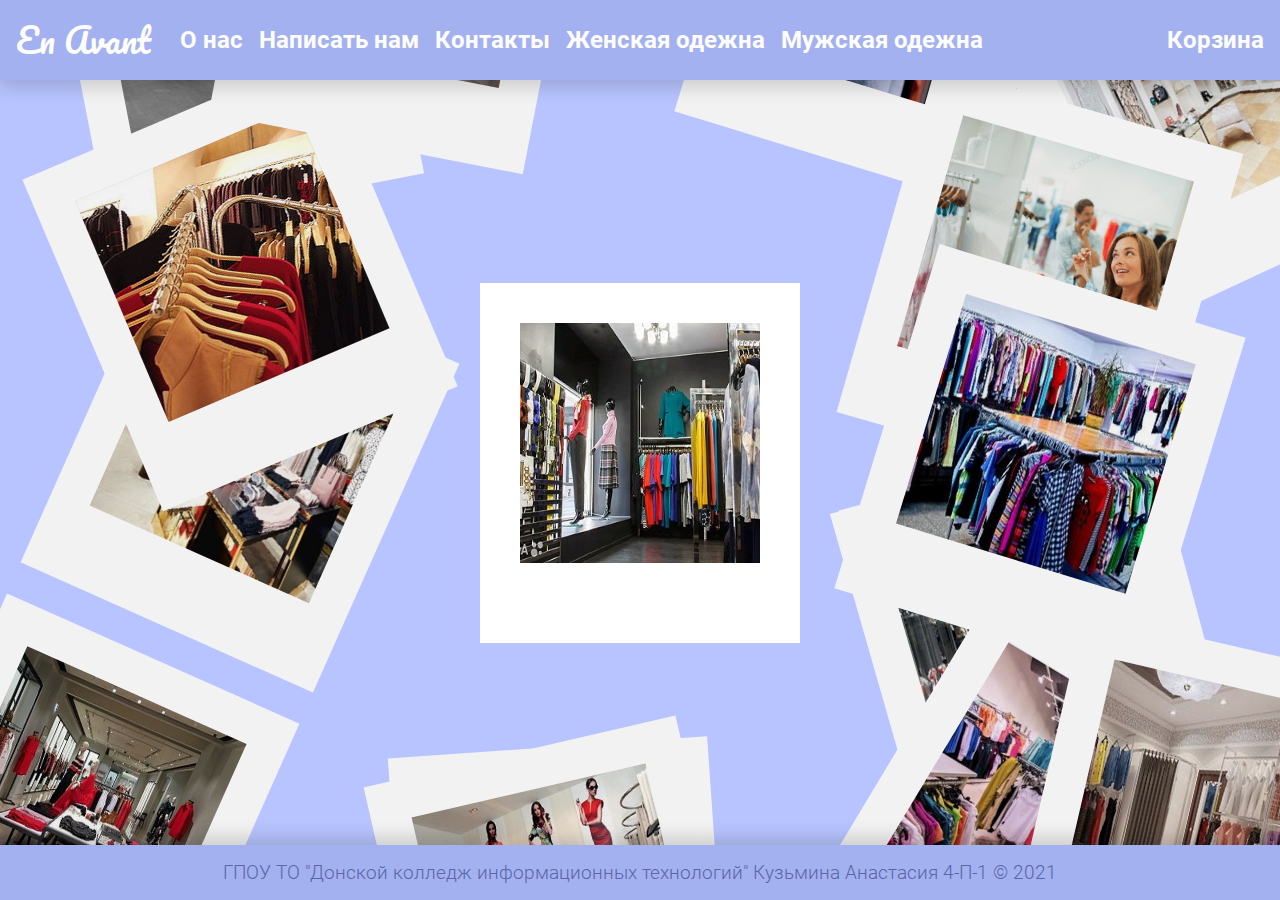
<file: index.html>
<!DOCTYPE html>
<html class="page" lang="ru">

<head>
  <meta charset="UTF-8">
  <meta name="viewport" content="width=device-width, initial-scale=1.0">
  <title>En Avant</title>
  <link rel="stylesheet" href="libs/photostack.css">
  <link rel="stylesheet" href="core.css">
</head>

<body class="page__body">
  <header class="header header--shadow page__header">
    <div class="header__inner">

      <nav class="nav header__nav">
        <a href="#" class="nav__logo">En Avant</a>

        <button class="nav-button nav__button" type="button" aria-label="открыть меню">
          <span class="nav-button__liner"></span>
        </button>

        <div class="nav__list">
          <ul class="nav__list-inner">
            <li class="nav__item">
              <a href="about.html" class="nav__link">О нас</a>
            </li>
            <li class="nav__item">
              <a href="mess.html" class="nav__link">Написать нам</a>
            </li>
            <li class="nav__item">
              <a href="contact.html" class="nav__link">Контакты</a>
            </li>
            <li class="nav__item">
              <a href="woman.html" class="nav__link">Женская одежна</a>
            </li>
            <li class="nav__item">
              <a href="man.html" class="nav__link">Мужская одежна</a>
            </li>
            <li class="nav__item nav__item--right">
              <a href="cart.html" class="nav__link">Корзина</a>
            </li>
          </ul>
        </div>
      </nav>

    </div>
  </header>

  <main class="main main--index page__main">
    <section id="photostack-3" class="photostack">
      <h1 class="visually-hidden">Главная страница</h1>
      <div>
        <figure>
          <div class="photostack-img"><img src="img/1.jpg" alt="img01"></div>
        </figure>
        <figure>
          <div class="photostack-img"><img src="img/2.jpg" alt="img02"></div>
        </figure>
        <figure>
          <div class="photostack-img"><img src="img/3.jpg" alt="img03"></div>
        </figure>
        <figure>
          <div class="photostack-img"><img src="img/4.jpg" alt="img04"></div>
        </figure>
        <figure>
          <div class="photostack-img"><img src="img/17.jpg" alt="img05"></div>
        </figure>
        <figure>
          <div class="photostack-img"><img src="img/6.jpg" alt="img06"></div>
        </figure>
        <figure data-dummy>
          <div class="photostack-img"><img src="img/7.jpg" alt="img07"></div>
        </figure>
        <figure data-dummy>
          <div class="photostack-img"><img src="img/8.jpg" alt="img08"></div>
        </figure>
        <figure data-dummy>
          <div class="photostack-img"><img src="img/9.jpg" alt="img09"></div>
        </figure>
        <figure data-dummy>
          <div class="photostack-img"><img src="img/10.jpg" alt="img10"></div>
        </figure>
        <figure data-dummy>
          <div class="photostack-img"><img src="img/11.jpg" alt="img11"></div>
        </figure>
        <figure data-dummy>
          <div class="photostack-img"><img src="img/12.jpg" alt="img12"></div>
        </figure>
        <figure data-dummy>
          <div class="photostack-img"><img src="img/13.jpg" alt="img13"></div>
        </figure>
        <figure data-dummy>
          <div class="photostack-img"><img src="img/14.jpg" alt="img14"></div>
        </figure>
        <figure data-dummy>
          <div class="photostack-img"><img src="img/15.jpg" alt="img15"></div>
        </figure>
        <figure data-dummy>
          <div class="photostack-img"><img src="img/16.jpg" alt="img16"></div>
        </figure>
      </div>
    </section>
  </main>

  <footer class="footer footer--shadow page__footer">
    <div class="footer__inner">
      <p class="footer__copy">ГПОУ ТО "Донской колледж информационных технологий" Кузьмина Анастасия 4-П-1 © 2021</p>
    </div>
  </footer>

  <script src="core.js" type="module"></script>
  <script src="libs/modernizr.min.js"></script>
  <script src="libs/classie.js"></script>
  <script src="libs/photostack.js"></script>
  <script src="index.js"></script>
</body>

</html>
</file>
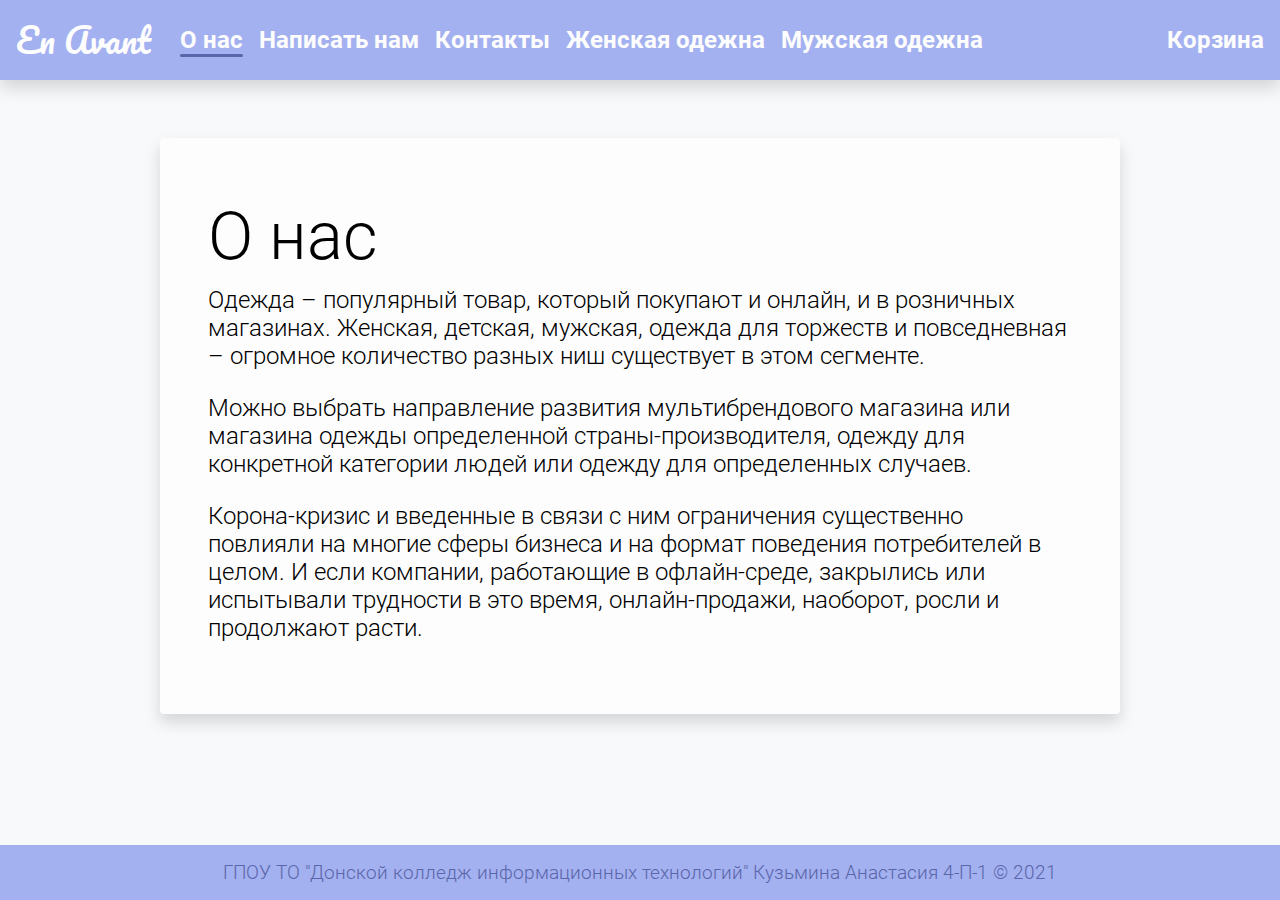
<file: about.html>
<!DOCTYPE html>
<html class="page" lang="ru">

<head>
  <meta charset="UTF-8">
  <meta name="viewport" content="width=device-width, initial-scale=1.0">
  <title>О нас</title>
  <link rel="stylesheet" href="core.css">
  <link rel="stylesheet" href="about.css">
</head>

<body class="page__body">
  <header class="header header--shadow page__header">
    <div class="header__inner">

      <nav class="nav header__nav">
        <a href="index.html" class="nav__logo">En Avant</a>

        <button class="nav-button nav__button" type="button" aria-label="открыть меню">
          <span class="nav-button__liner"></span>
        </button>

        <div class="nav__list">
          <ul class="nav__list-inner">
            <li class="nav__item">
              <a href="#" class="nav__link nav__link--active">О нас</a>
            </li>
            <li class="nav__item">
              <a href="mess.html" class="nav__link">Написать нам</a>
            </li>
            <li class="nav__item">
              <a href="contact.html" class="nav__link">Контакты</a>
            </li>
            <li class="nav__item">
              <a href="woman.html" class="nav__link">Женская одежна</a>
            </li>
            <li class="nav__item">
              <a href="man.html" class="nav__link">Мужская одежна</a>
            </li>
            <li class="nav__item nav__item--right">
              <a href="cart.html" class="nav__link">Корзина</a>
            </li>
          </ul>
        </div>
      </nav>

    </div>
  </header>

  <main class="main page__main">
    <section class="card">
      <div class="card__wrapper">
        <div class="card__inner">
          <h1 class="card__title">О нас</h1>

          <p class="card__text">
            Одежда – популярный товар, который покупают и онлайн, и в розничных магазинах. Женская,
            детская, мужская, одежда для торжеств и повседневная – огромное количество разных ниш существует в этом
            сегменте.
          </p>

          <p class="card__text">
            Можно выбрать направление развития мультибрендового магазина или магазина одежды определенной
            страны-производителя, одежду для конкретной категории людей или одежду для определенных случаев.
          </p>

          <p class="card__text">
            Корона-кризис и введенные в связи с ним ограничения существенно повлияли на многие сферы бизнеса и на формат
            поведения потребителей в целом. И если компании, работающие в офлайн-среде, закрылись или испытывали
            трудности
            в это время, онлайн-продажи, наоборот, росли и продолжают расти.
          </p>
        </div>
      </div>
    </section>
  </main>

  <footer class="footer page__footer">
    <div class="footer__inner">
      <p class="footer__copy">ГПОУ ТО "Донской колледж информационных технологий" Кузьмина Анастасия 4-П-1 © 2021</p>
    </div>
  </footer>

  <script src="core.js" type="module"></script>
</body>

</html>
</file>
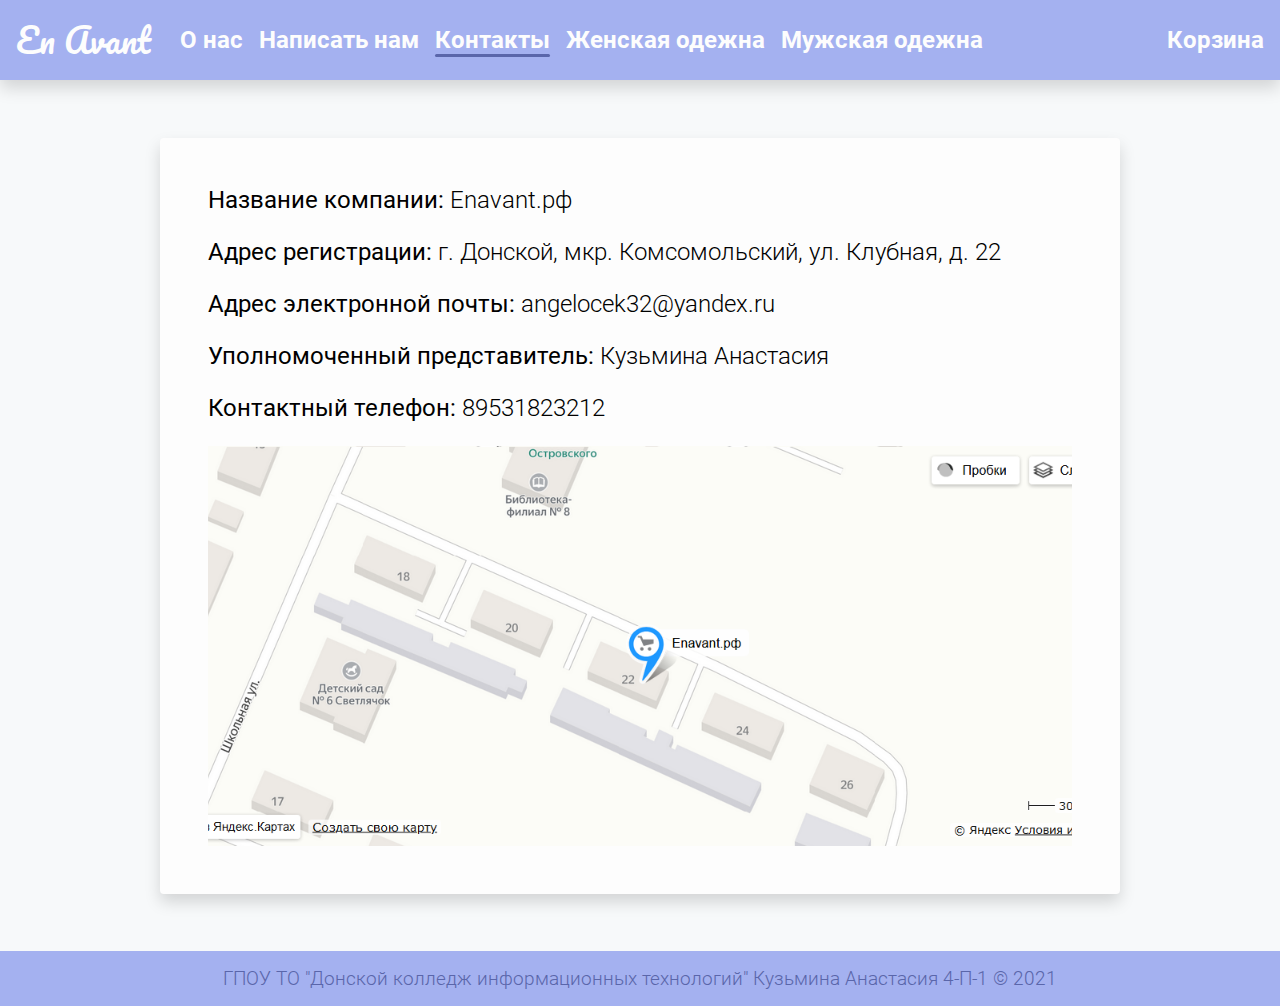
<file: contact.html>
<!DOCTYPE html>
<html class="page" lang="ru">

<head>
  <meta charset="UTF-8">
  <meta name="viewport" content="width=device-width, initial-scale=1.0">
  <title>Контакты</title>
  <link rel="stylesheet" href="core.css">
  <link rel="stylesheet" href="about.css">
</head>

<body class="page__body">
  <header class="header header--shadow page__header">
    <div class="header__inner">

      <nav class="nav header__nav">
        <a href="index.html" class="nav__logo">En Avant</a>

        <button class="nav-button nav__button" type="button" aria-label="открыть меню">
          <span class="nav-button__liner"></span>
        </button>

        <div class="nav__list">
          <ul class="nav__list-inner">
            <li class="nav__item">
              <a href="about.html" class="nav__link">О нас</a>
            </li>
            <li class="nav__item">
              <a href="mess.html" class="nav__link">Написать нам</a>
            </li>
            <li class="nav__item">
              <a href="#" class="nav__link nav__link--active">Контакты</a>
            </li>
            <li class="nav__item">
              <a href="woman.html" class="nav__link">Женская одежна</a>
            </li>
            <li class="nav__item">
              <a href="man.html" class="nav__link">Мужская одежна</a>
            </li>
            <li class="nav__item nav__item--right">
              <a href="cart.html" class="nav__link">Корзина</a>
            </li>
          </ul>
        </div>
      </nav>

    </div>
  </header>

  <main class="main page__main">
    <section class="card">
      <h1 class="visually-hidden">Контакты</h1>
      <div class="card__wrapper">
        <div class="card__inner">
          <address class="card__address">
            <p class="card__text">
              <strong class="card__text--strong">Название компании:</strong> Enavant.рф
            </p>
            <p class="card__text">
              <strong class="card__text--strong">Адрес регистрации:</strong> г. Донской, мкр. Комсомольский, ул.
              Клубная,
              д.
              22
            </p>
            <p class="card__text">
              <strong class="card__text--strong">Адрес электронной почты:</strong> <a class="card__text--link"
                href="mailto:angelocek32@yandex.ru">angelocek32@yandex.ru</a>
            </p>
            <p class="card__text">
              <strong class="card__text--strong">Уполномоченный представитель:</strong> Кузьмина Анастасия
            </p>
            <p class="card__text">
              <strong class="card__text--strong">Контактный телефон:</strong> <a class="card__text--link"
                href="tel:89531823212">89531823212</a>
            </p>
          </address>
          <div class="card__map">
            <script type="text/javascript" charset="utf-8" async
              src="https://api-maps.yandex.ru/services/constructor/1.0/js/?um=constructor%3A2061090349871d494eccabb54c93ead53a2abb9c16415c1c3a5d65ba2621d210&amp;width=100%25&amp;height=400&amp;lang=ru_RU&amp;scroll=true"></script>
          </div>
        </div>
      </div>
    </section>
  </main>

  <footer class="footer page__footer">
    <div class="footer__inner">
      <p class="footer__copy">ГПОУ ТО "Донской колледж информационных технологий" Кузьмина Анастасия 4-П-1 © 2021</p>
    </div>
  </footer>

  <script src="core.js" type="module"></script>
</body>

</html>
</file>
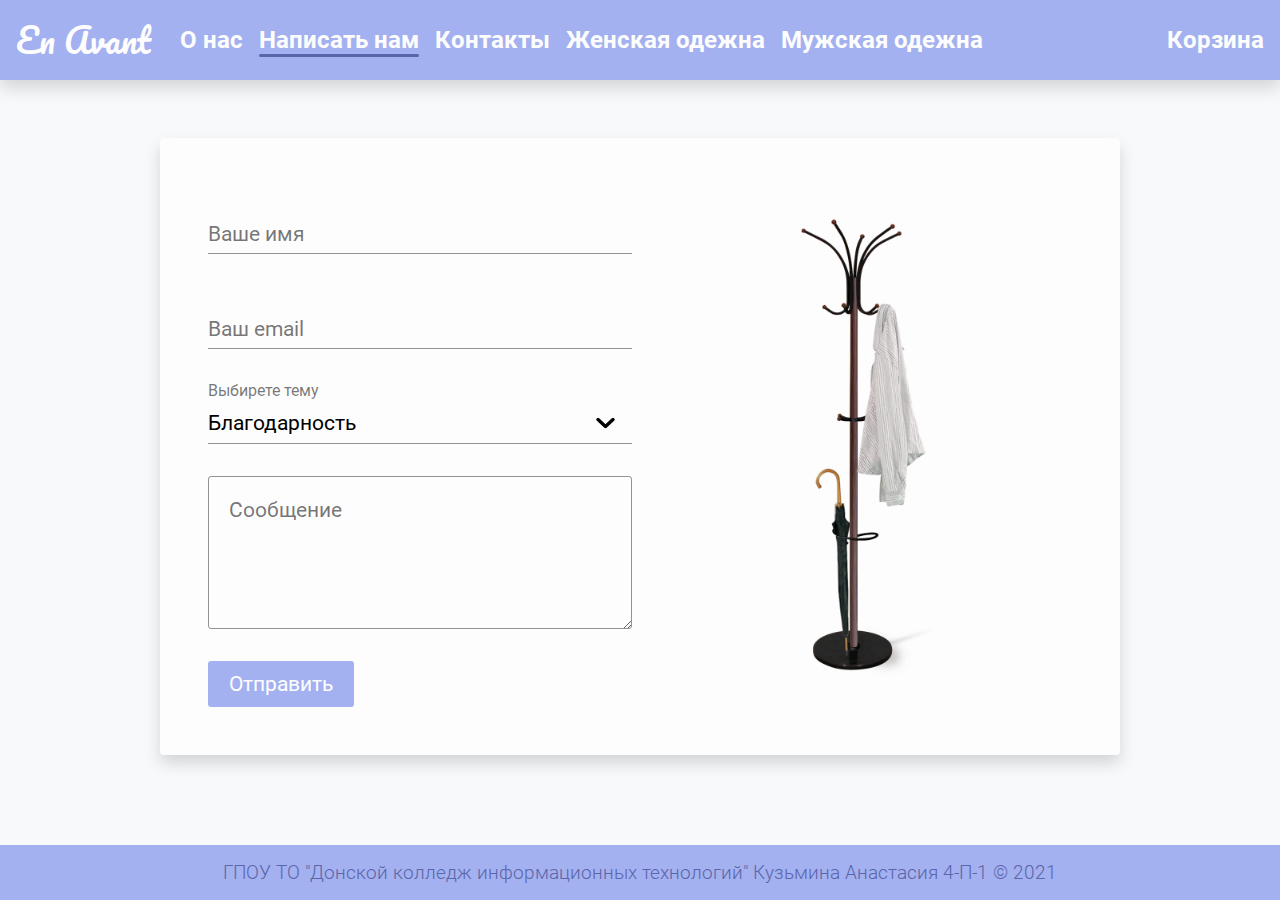
<file: mess.html>
<!DOCTYPE html>
<html class="page" lang="ru">

<head>
  <meta charset="UTF-8">
  <meta name="viewport" content="width=device-width, initial-scale=1.0">
  <title>Написать нам</title>
  <link rel="stylesheet" href="core.css">
  <link rel="stylesheet" href="mess.css">
</head>

<body class="page__body js-scroll">
  <header class="header header--shadow page__header">
    <div class="header__inner">

      <nav class="nav header__nav">
        <a href="index.html" class="nav__logo">En Avant</a>

        <button class="nav-button nav__button" type="button" aria-label="открыть меню">
          <span class="nav-button__liner"></span>
        </button>

        <div class="nav__list">
          <ul class="nav__list-inner">
            <li class="nav__item">
              <a href="about.html" class="nav__link">О нас</a>
            </li>
            <li class="nav__item">
              <a href="#" class="nav__link nav__link--active">Написать нам</a>
            </li>
            <li class="nav__item">
              <a href="contact.html" class="nav__link">Контакты</a>
            </li>
            <li class="nav__item">
              <a href="woman.html" class="nav__link">Женская одежна</a>
            </li>
            <li class="nav__item">
              <a href="man.html" class="nav__link">Мужская одежна</a>
            </li>
            <li class="nav__item nav__item--right">
              <a href="cart.html" class="nav__link">Корзина</a>
            </li>
          </ul>
        </div>
      </nav>

    </div>
  </header>

  <main class="main page__main">
    <section class="card card--form">
      <h1 class="visually-hidden">Написать сообщение</h1>
      <div class="card__wrapper">
        <div class="card__inner">
          <form class="form card__form">
            <div class="input-group form__group">
              <label class="input-group__label" for="name">Ваше имя</label>
              <input class="input-group__input js-input" type="text" id="name" name="name">
            </div>

            <div class="input-group form__group">
              <label class="input-group__label" for="email">Ваш email</label>
              <input class="input-group__input js-input" type="email" id="email" name="email">
            </div>

            <div class="select-group form__group">
              <label class="select-group__label" for="title">Выбирете тему</label>
              <div class="select-group__select-wrap">
                <select class="select-group__select js-input" id="title" name="title">
                  <option value="thanks">Благодарность</option>
                  <option value="sentence">Предложение</option>
                  <option value="complaint">Жалоба</option>
                </select>
              </div>
            </div>

            <div class="textarea-group form__group">
              <label class="textarea-group__label" for="text">Сообщение</label>
              <textarea class="textarea-group__textarea  js-input" id="text" name="text"></textarea>
            </div>

            <button class="form__button" type="submit">Отправить</button>
          </form>

          <div class="card__img-wrapper">
            <picture>
              <source srcset="img/hanger.webp" media="(min-width: 700px)">
              <img class="card__img" alt="вешалка">
            </picture>
          </div>
        </div>
      </div>
    </section>

  </main>

  <footer class="footer page__footer">
    <div class="footer__inner">
      <p class="footer__copy">ГПОУ ТО "Донской колледж информационных технологий" Кузьмина Анастасия 4-П-1 © 2021</p>
    </div>
  </footer>
  <div class="modal modal--close js-scroll" style="display: none;">
    <div class="modal__content">
      <div class="modal__header">
        <h3 class="modal__title">Отправлено</h3>
        <button class="modal__button" type="button" aria-label="закрыть модальное окно"></button>
      </div>
      <div class="modal__body">
        <p class="modal__text">Спасибо за благодарность.</p>
        <p class="modal__text">Мы рады что вы остались довольны!</p>
      </div>
    </div>
  </div>
  <script src="core.js" type="module"></script>
  <script src="mess.js" type="module"></script>
</body>

</html>
</file>
<file: libs/photostack.css>
.photostack {
  position: relative;
  overflow: hidden;
  text-align: center;
  background-color: #b8c4ff;
}

.js .photostack {
  height: 100%;
}

.photostack-start {
  cursor: pointer;
}

/* Wrapper and figures */

/* The size of this wrapper can be smaller if the items should not be scattered across the whole container */
.photostack > div {
  width: 100%;
  height: 100%;
  margin: 0 auto;
}

.photostack figure {
  position: relative;
  display: inline-block;
  width: 320px;
  height: 360px;
  padding: 40px;
  margin: 5px;
  text-align: center;
  background: #ffffff;
}

.js .photostack figure {
  position: absolute;
  display: block;
  margin: 0;
}

.photostack figcaption h2 {
  margin: 20px 0 0 0;
  font-size: 1em;
  color: #a7a0a2;
}

.photostack-img {
  display: block;
  width: 240px;
  height: 240px;
  background: #f9f9f9;
  outline: none;
}

.photostack-back {
  position: absolute;
  top: 0;
  left: 0;
  z-index: 1;
  display: none;
  width: 100%;
  height: 100%;
  padding: 50px 40px;
  font-family: "Give You Glory", cursive;
  font-size: 1.2em;
  line-height: 1.25;
  color: #a7a0a2;
  text-align: left;
  background: #ffffff;
}

.photostack-back p {
  margin: 0;
}

.photostack-back p span {
  text-decoration: line-through;
}

/* Navigation dots */
.photostack nav {
  position: absolute;
  bottom: 30px;
  left: 0;
  z-index: 90;
  width: 100%;
  text-align: center;
  -webkit-transition: opacity 0.3s;
  transition: opacity 0.3s;
}

.photostack-start nav {
  opacity: 0;
}

.photostack nav span {
  position: relative;
  display: inline-block;
  width: 30px;
  height: 30px;
  margin: 0 5px;
  text-align: center;
  cursor: pointer;
  background: #aaaaaa;
  border-radius: 50%;
  -webkit-transition: -webkit-transform 0.6s ease-in-out, background 0.3s;
  transition: transform 0.6s ease-in-out, background 0.3s;
  -webkit-transform: scale(0.48);
  transform: scale(0.48);
}

.photostack nav span:last-child {
  margin-right: 0;
}

.photostack nav span::after {
  display: inline-block;
  font-family: 'icons';
  font-size: 80%;
  font-style: normal;
  font-weight: normal;
  font-variant: normal;
  line-height: 30px;
  color: #ffffff;
  text-transform: none;
  vertical-align: top;
  content: "\e600";
  opacity: 0;
  -webkit-transition: opacity 0.3s;
  transition: opacity 0.3s;
  speak: none;
  -webkit-font-smoothing: antialiased;
  -moz-osx-font-smoothing: grayscale;
  -webkit-backface-visibility: hidden;
  backface-visibility: hidden;
}

.photostack nav span.current {
  background: #888888;
  -webkit-transform: scale(1);
  transform: scale(1);
}

.photostack nav span.current.flip {
  background: #555555;
  -webkit-transform: scale(1) rotateY(-180deg) translateZ(-1px);
  transform: scale(1) rotateY(-180deg) translateZ(-1px);
}

.photostack nav span.flippable::after {
  opacity: 1;
  -webkit-transition-delay: 0.4s;
  transition-delay: 0.4s;
}

/* Overlays */

/* Initial overlay on photostack container */
.js .photostack::before {
  position: absolute;
  top: 0;
  left: 0;
  z-index: 100;
  width: 100%;
  height: 100%;
  content: '';
  background: rgba(0, 0, 0, 0.5);
  -webkit-transition: opacity 0.3s, visibility 0s 0.3s;
  transition: opacity 0.3s, visibility 0s 0.3s;
}

.js .photostack-start::before {
  -webkit-transition: opacity 0.3s;
  transition: opacity 0.3s;
}

/* Button on photostack container */
.js .photostack::after {
  position: absolute;
  top: 50%;
  left: 50%;
  z-index: 101;
  padding: 10px 20px;
  font-weight: 400;
  color: #ffffff;
  text-align: center;
  text-transform: uppercase;
  letter-spacing: 1px;
  white-space: nowrap;
  cursor: pointer;
  content: 'View Gallery';
  border: 3px solid #ffffff;
  -webkit-transform: translateY(-50%) translateX(-50%);
  transform: translateY(-50%) translateX(-50%);
}

.js .photostack::before,
.js .photostack::after {
  visibility: hidden;
  opacity: 0;
}

.js .photostack-start::before,
.js .photostack-start:hover::after,
.touch .photostack-start::after {
  visibility: visible;
  opacity: 1;
}

/* Overlay on figure */
.photostack figure::after {
  position: absolute;
  top: 0;
  left: 0;
  width: 100%;
  height: 100%;
  visibility: visible;
  content: '';
  background: rgba(0, 0, 0, 0.05);
  opacity: 1;
  -webkit-transition: opacity 0.6s;
  transition: opacity 0.6s;
}

/* Hide figure overlay when it becomes current */
figure.photostack-current::after {
  visibility: hidden;
  opacity: 0;
  -webkit-transition: opacity 0.6s, visibility 0s 0.6s;
  transition: opacity 0.6s, visibility 0s 0.6s;
}

/* Special classes for transitions and perspective */
.photostack-transition figure {
  -webkit-transition: -webkit-transform 0.6s ease-in-out;
  transition: transform 0.6s ease-in-out;
}

.photostack-perspective {
  -webkit-perspective: 1800px;
  perspective: 1800px;
}

.photostack-perspective > div,
.photostack-perspective figure {
  -webkit-transform-style: preserve-3d;
  transform-style: preserve-3d;
}

.photostack-perspective figure,
.photostack-perspective figure div {
  -webkit-backface-visibility: hidden;
  backface-visibility: hidden;
}

.photostack-perspective figure.photostack-flip {
  -webkit-transform-origin: 0% 50%;
  transform-origin: 0% 50%;
}

.csstransformspreserve3d figure.photostack-flip .photostack-back {
  display: block;
  -webkit-transform: rotateY(180deg);
  transform: rotateY(180deg);
}

.no-csstransformspreserve3d figure.photostack-showback .photostack-back {
  display: block;
}

/* The no-JS fallback look does not need to be boring ;) */
.no-js .photostack figure {
  box-shadow: -2px 2px 0 rgba(0, 0, 0, 0.05);
}

.no-js .photostack figure::after {
  display: none;
}

.no-js .photostack figure:nth-child(3n) {
  -webkit-transform: translateX(-10%) rotate(5deg);
  transform: translateX(-10%) rotate(5deg);
}

.no-js .photostack figure:nth-child(3n-2) {
  -webkit-transform: translateY(10%) rotate(-3deg);
  transform: translateY(10%) rotate(-3deg);
}

/* Some custom styles for the demo */

/* Since we don't have back sides for the first photo stack, we don't want the current dot to become too big */
#photostack-1 nav span.current {
  background: #888888;
  -webkit-transform: scale(0.61);
  transform: scale(0.61);
}

/* ---------------------------------------------------------- */
.photostack-img{
  position: relative;
}

.photostack-img img{
  position: absolute;
  top: 0;
  left: 0;
  height: 100%;
  width: 100%;
  object-fit: cover;
  object-position: center;
  display: block;
}
</file>
<file: core.css>
@import 'styles/fonts.css';
@import 'styles/global.css';
@import 'styles/page.css';
@import 'styles/header.css';
@import 'styles/nav.css';
@import 'styles/nav-botton.css';
@import 'styles/keyframes.css';
@import 'styles/main.css';
@import 'styles/footer.css';
</file>
<file: about.css>
@import 'styles/card.css';
</file>
<file: mess.css>
@import 'styles/card.css';
@import 'styles/form.css';
@import 'styles/input-group.css';
@import 'styles/select-group.css';
@import 'styles/textarea-group.css';
@import 'styles/modal.css';
</file>
